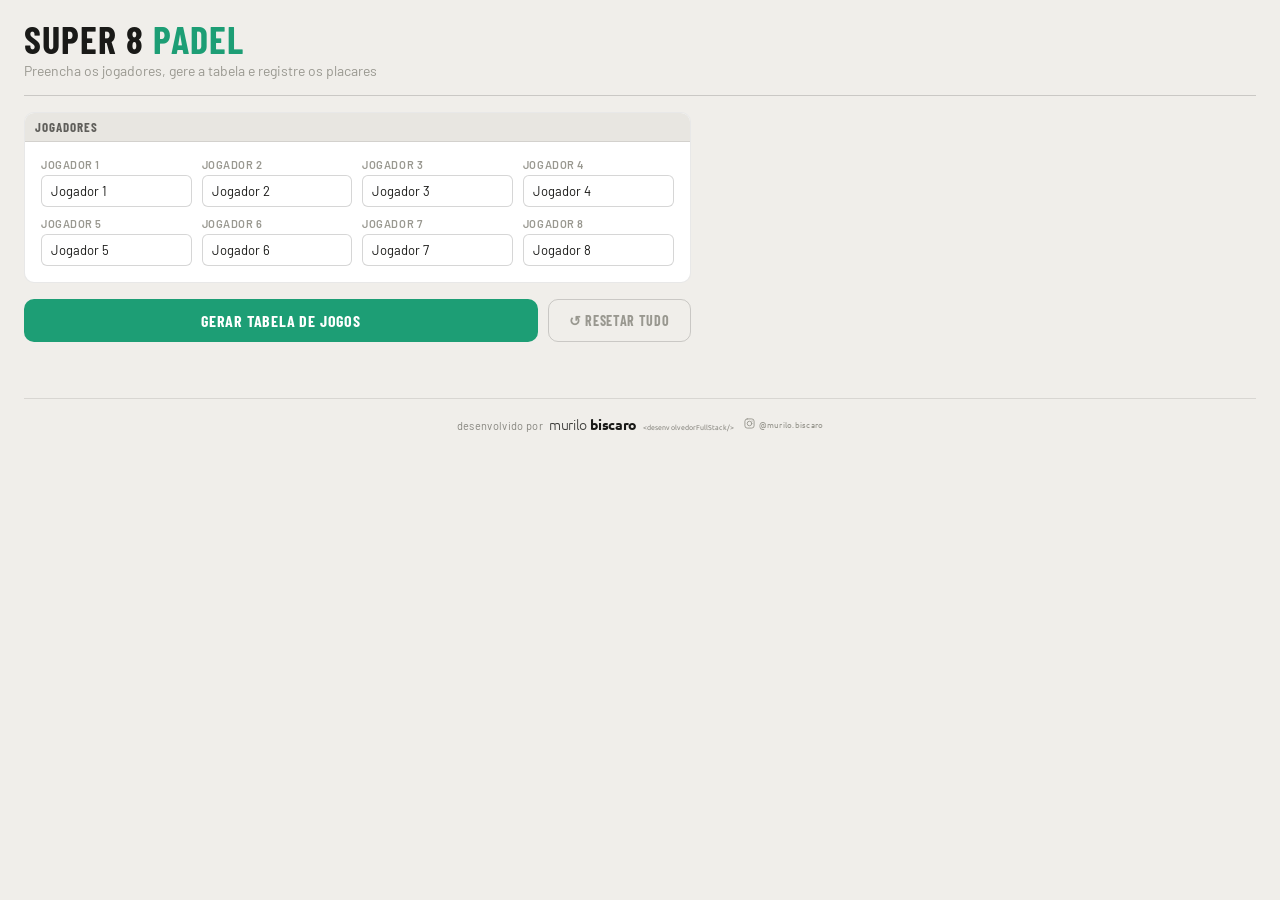
<file: index.html>
<!DOCTYPE html>
<html lang="pt-BR">
<head>
  <meta charset="UTF-8" />
  <meta name="viewport" content="width=device-width, initial-scale=1.0" />
  <title>Super 8 — Padel</title>
  <link rel="preconnect" href="https://fonts.googleapis.com">
  <link rel="preconnect" href="https://fonts.gstatic.com" crossorigin>
  <link href="https://fonts.googleapis.com/css2?family=Barlow:wght@400;500;600;700&family=Barlow+Condensed:wght@600;700&family=Ubuntu:wght@300;400;700&display=swap" rel="stylesheet">
  <link rel="stylesheet" href="style.css">
</head>
<body>
  <div class="container">
    <header class="site-header">
      <div>
        <h1>Super 8 <span>Padel</span></h1>
        <p>Preencha os jogadores, gere a tabela e registre os placares</p>
      </div>
    </header>

    <div class="app-layout">
      <main class="matches-column">
        <div class="card no-print">
          <div class="card-header">Jogadores</div>
          <div class="player-grid" id="player-grid"></div>
        </div>

        <div class="btn-row no-print">
          <button id="btn-generate" class="btn-generate">Gerar tabela de jogos</button>
          <button id="btn-reset" class="btn-reset">↺ Resetar tudo</button>
          <button id="btn-pdf" class="btn-pdf" style="display:none;">⬇ PDF</button>
        </div>

        <div id="rounds-section"></div>
      </main>

      <aside class="results-column">
        <div id="games-table-section"></div>
        <div id="standings-section"></div>
      </aside>
    </div>
  </div>

  <footer class="site-footer">
    <div class="footer-author">
      <p>desenvolvido por</p>
      <div class="name-line">
        <span class="name-regular">murilo</span>
        <span class="name-bold">biscaro</span>
      </div>
      <div class="subtitle">&lt;desenvolvedorFullStack/&gt;</div>
    </div>
    <a class="footer-link" href="https://instagram.com/murilo.biscaro" target="_blank">
      <svg width="11" height="11" viewBox="0 0 24 24" fill="none" stroke="currentColor" stroke-width="2" stroke-linecap="round" stroke-linejoin="round"><rect x="2" y="2" width="20" height="20" rx="5"/><circle cx="12" cy="12" r="5"/><circle cx="17.5" cy="6.5" r="1.2" fill="currentColor" stroke="none"/></svg>
      @murilo.biscaro
    </a>
  </footer>

  <script src="script.js"></script>
</body>
</html>
</file>
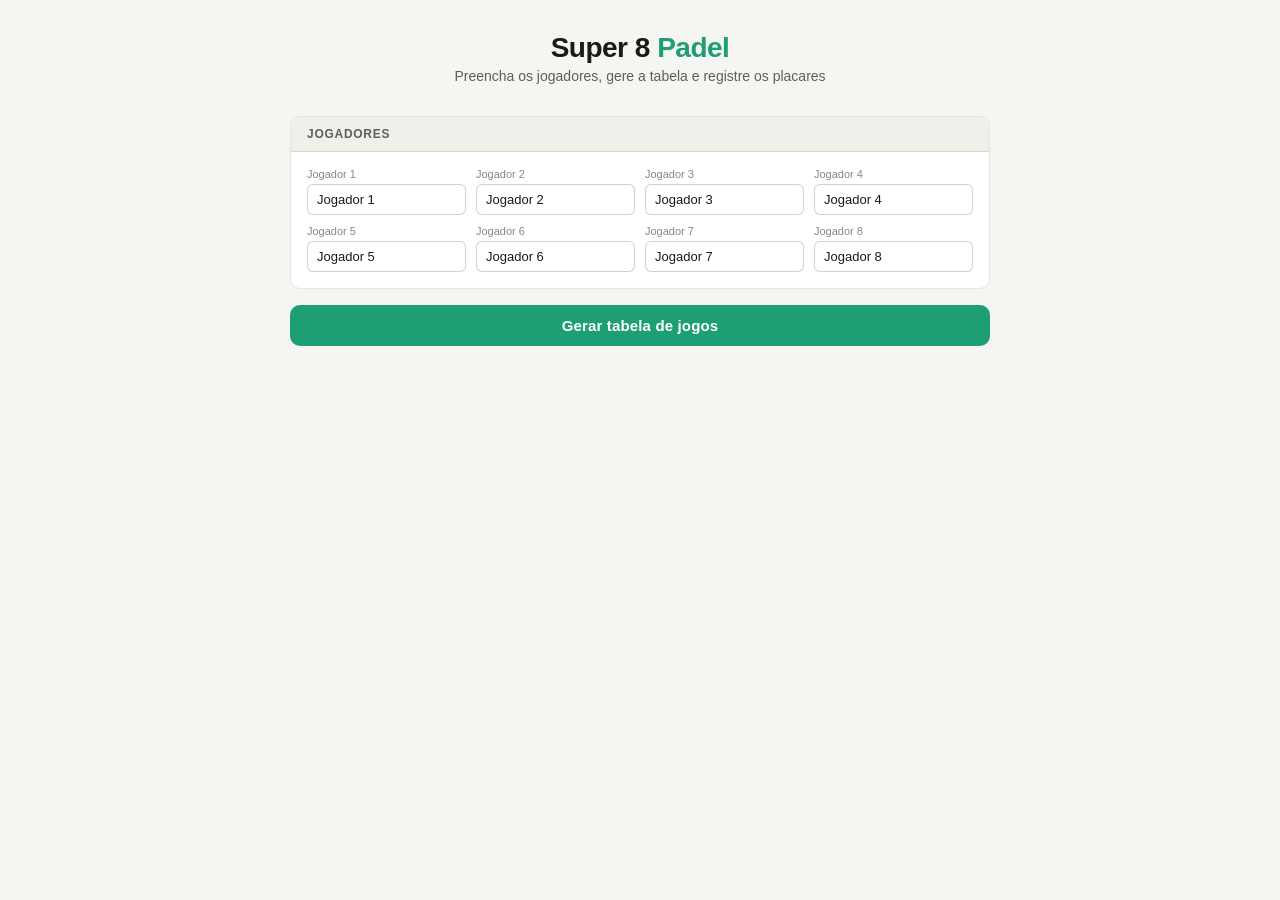
<file: index.html.html>
<!DOCTYPE html>
<html lang="pt-BR">
<head>
  <meta charset="UTF-8" />
  <meta name="viewport" content="width=device-width, initial-scale=1.0" />
  <title>Super 8 — Padel</title>
  <style>
    *, *::before, *::after { box-sizing: border-box; margin: 0; padding: 0; }

    :root {
      --green: #1D9E75;
      --green-dark: #0F6E56;
      --green-light: rgba(29,158,117,0.10);
      --bg: #f5f5f2;
      --surface: #ffffff;
      --surface2: #f0efea;
      --border: rgba(0,0,0,0.10);
      --border2: rgba(0,0,0,0.18);
      --text: #1a1a18;
      --text2: #5f5e5a;
      --text3: #888780;
      --gold: #BA7517;
      --silver: #888780;
      --bronze: #993C1D;
      --radius: 10px;
      --radius-sm: 6px;
    }

    body {
      font-family: -apple-system, BlinkMacSystemFont, 'Segoe UI', sans-serif;
      background: var(--bg);
      color: var(--text);
      min-height: 100vh;
      padding: 2rem 1rem 4rem;
    }

    .container { max-width: 700px; margin: 0 auto; }

    header { text-align: center; margin-bottom: 2rem; }
    header h1 { font-size: 28px; font-weight: 700; letter-spacing: -0.5px; color: var(--text); }
    header h1 span { color: var(--green); }
    header p { font-size: 14px; color: var(--text2); margin-top: 4px; }

    .card {
      background: var(--surface);
      border: 0.5px solid var(--border);
      border-radius: var(--radius);
      overflow: hidden;
      margin-bottom: 1rem;
    }

    .card-header {
      background: var(--surface2);
      padding: 10px 16px;
      border-bottom: 0.5px solid var(--border);
      font-size: 12px;
      font-weight: 600;
      color: var(--text2);
      text-transform: uppercase;
      letter-spacing: 0.06em;
      display: flex;
      justify-content: space-between;
      align-items: center;
    }

    .player-grid {
      display: grid;
      grid-template-columns: repeat(4, 1fr);
      gap: 10px;
      padding: 16px;
    }

    @media (max-width: 480px) {
      .player-grid { grid-template-columns: repeat(2, 1fr); }
    }

    .player-input-wrap { display: flex; flex-direction: column; gap: 4px; }
    .player-label { font-size: 11px; color: var(--text3); font-weight: 500; }
    .player-input {
      width: 100%;
      font-size: 13px;
      padding: 7px 9px;
      border: 0.5px solid var(--border2);
      border-radius: var(--radius-sm);
      background: var(--surface);
      color: var(--text);
      transition: border-color 0.15s, box-shadow 0.15s;
    }
    .player-input:focus {
      outline: none;
      border-color: var(--green);
      box-shadow: 0 0 0 3px rgba(29,158,117,0.15);
    }

    .btn-generate {
      width: 100%;
      padding: 12px;
      background: var(--green);
      color: #fff;
      border: none;
      border-radius: var(--radius);
      font-size: 15px;
      font-weight: 600;
      cursor: pointer;
      margin-bottom: 1.5rem;
      transition: background 0.15s, transform 0.1s;
      letter-spacing: 0.01em;
    }
    .btn-generate:hover { background: var(--green-dark); }
    .btn-generate:active { transform: scale(0.99); }

    .rounds-container { display: flex; flex-direction: column; gap: 12px; }

    .court-row {
      display: grid;
      grid-template-columns: 1fr auto 1fr;
      align-items: center;
      padding: 12px 16px;
      gap: 12px;
      border-bottom: 0.5px solid var(--border);
    }
    .court-row:last-child { border-bottom: none; }

    .team { display: flex; flex-direction: column; gap: 4px; }
    .team.right { align-items: flex-end; text-align: right; }
    .player-name { font-size: 13px; font-weight: 600; color: var(--text); }

    .vs-block { display: flex; flex-direction: column; align-items: center; gap: 5px; }
    .court-badge {
      font-size: 10px;
      color: var(--text3);
      background: var(--surface2);
      border: 0.5px solid var(--border);
      border-radius: 4px;
      padding: 2px 7px;
      white-space: nowrap;
    }
    .vs-text { font-size: 10px; font-weight: 600; color: var(--text3); }

    .score-inputs { display: flex; align-items: center; gap: 5px; }
    .score-input {
      width: 40px;
      text-align: center;
      font-size: 15px;
      font-weight: 700;
      padding: 5px 4px;
      border: 0.5px solid var(--border2);
      border-radius: var(--radius-sm);
      background: var(--surface);
      color: var(--text);
      transition: border-color 0.15s, box-shadow 0.15s;
    }
    .score-input:focus {
      outline: none;
      border-color: var(--green);
      box-shadow: 0 0 0 3px rgba(29,158,117,0.15);
    }
    .score-sep { font-size: 14px; color: var(--text3); font-weight: 500; }

    /* Standings */
    .standings-card {
      background: var(--surface);
      border: 0.5px solid var(--border);
      border-radius: var(--radius);
      overflow: hidden;
      margin-top: 1.5rem;
    }
    .standing-row {
      display: grid;
      grid-template-columns: 32px 1fr 60px;
      align-items: center;
      padding: 11px 16px;
      gap: 10px;
      border-bottom: 0.5px solid var(--border);
    }
    .standing-row:last-child { border-bottom: none; }
    .standing-row.top1 { background: rgba(186,117,23,0.07); }
    .standing-row.top2 { background: rgba(136,135,128,0.07); }
    .standing-row.top3 { background: rgba(153,60,29,0.06); }

    .pos { font-size: 13px; font-weight: 700; color: var(--text3); }
    .pos.gold { color: var(--gold); }
    .pos.silver { color: var(--silver); }
    .pos.bronze { color: var(--bronze); }

    .bar-wrap { display: flex; align-items: center; gap: 10px; }
    .bar-name { font-size: 13px; font-weight: 600; color: var(--text); min-width: 80px; max-width: 140px; white-space: nowrap; overflow: hidden; text-overflow: ellipsis; }
    .bar-track { flex: 1; background: var(--surface2); border-radius: 2px; height: 5px; }
    .bar-fill { height: 5px; border-radius: 2px; background: var(--green); transition: width 0.35s ease; }
    .games-val { font-size: 14px; font-weight: 700; color: var(--text); text-align: right; }

    .empty { text-align: center; padding: 2.5rem 1rem; color: var(--text3); font-size: 14px; }
  </style>
</head>
<body>
<div class="container">

  <header>
    <h1>Super 8 <span>Padel</span></h1>
    <p>Preencha os jogadores, gere a tabela e registre os placares</p>
  </header>

  <div class="card">
    <div class="card-header">Jogadores</div>
    <div class="player-grid" id="player-grid"></div>
  </div>

  <button class="btn-generate" onclick="generateTournament()">Gerar tabela de jogos</button>

  <div id="rounds-section"></div>
  <div id="standings-section"></div>

</div>

<script>
  const ROUNDS = [
    [{a:[0,1],b:[2,3]},{a:[4,5],b:[6,7]}],
    [{a:[0,2],b:[4,6]},{a:[1,3],b:[5,7]}],
    [{a:[0,3],b:[5,6]},{a:[1,2],b:[4,7]}],
    [{a:[0,4],b:[3,6]},{a:[1,5],b:[2,7]}],
    [{a:[0,5],b:[2,6]},{a:[1,4],b:[3,7]}],
    [{a:[0,6],b:[1,7]},{a:[2,5],b:[3,4]}],
    [{a:[0,7],b:[2,4]},{a:[1,6],b:[3,5]}],
  ];

  let scores = {};

  function buildPlayerGrid() {
    const g = document.getElementById('player-grid');
    g.innerHTML = '';
    for (let i = 0; i < 8; i++) {
      const wrap = document.createElement('div');
      wrap.className = 'player-input-wrap';
      wrap.innerHTML = `
        <span class="player-label">Jogador ${i+1}</span>
        <input class="player-input" id="p${i}" type="text" value="Jogador ${i+1}" maxlength="18" />
      `;
      g.appendChild(wrap);
    }
  }

  function getNames() {
    return Array.from({length:8}, (_,i) => document.getElementById('p'+i).value.trim() || `Jogador ${i+1}`);
  }

  function generateTournament() {
    scores = {};
    const names = getNames();
    const sec = document.getElementById('rounds-section');
    sec.innerHTML = '';

    const container = document.createElement('div');
    container.className = 'rounds-container';

    ROUNDS.forEach((courts, ri) => {
      const card = document.createElement('div');
      card.className = 'card';
      card.innerHTML = `<div class="card-header">Rodada ${ri+1}</div>`;

      courts.forEach((match, ci) => {
        const key = `${ri}-${ci}`;
        scores[key] = {a:'', b:'', match};

        const row = document.createElement('div');
        row.className = 'court-row';
        row.innerHTML = `
          <div class="team">
            <span class="player-name">${names[match.a[0]]}</span>
            <span class="player-name">${names[match.a[1]]}</span>
          </div>
          <div class="vs-block">
            <span class="court-badge">Quadra ${ci+1}</span>
            <span class="vs-text">vs</span>
            <div class="score-inputs">
              <input class="score-input" type="number" min="0" max="99" placeholder="–" id="s${key}a"
                oninput="updateScore('${key}','a',this.value)" />
              <span class="score-sep">×</span>
              <input class="score-input" type="number" min="0" max="99" placeholder="–" id="s${key}b"
                oninput="updateScore('${key}','b',this.value)" />
            </div>
          </div>
          <div class="team right">
            <span class="player-name">${names[match.b[0]]}</span>
            <span class="player-name">${names[match.b[1]]}</span>
          </div>
        `;
        card.appendChild(row);
      });

      container.appendChild(card);
    });

    sec.appendChild(container);
    renderStandings();
  }

  function updateScore(key, side, val) {
    scores[key][side] = val === '' ? '' : Math.max(0, parseInt(val) || 0);
    renderStandings();
  }

  function renderStandings() {
    const names = getNames();
    const games = new Array(8).fill(0);

    Object.values(scores).forEach(({a, b, match}) => {
      if (a === '' || b === '' || a === undefined || b === undefined) return;
      const na = parseInt(a), nb = parseInt(b);
      if (isNaN(na) || isNaN(nb)) return;
      match.a.forEach(p => { games[p] += na; });
      match.b.forEach(p => { games[p] += nb; });
    });

    const ranked = games
      .map((g, i) => ({games: g, i, name: names[i]}))
      .sort((a, b) => b.games - a.games);

    const maxGames = Math.max(...ranked.map(r => r.games), 1);

    const sec = document.getElementById('standings-section');
    const card = document.createElement('div');
    card.className = 'standings-card';
    card.innerHTML = `
      <div class="card-header">
        <span>Classificação</span>
        <span>Games ganhos</span>
      </div>
    `;

    ranked.forEach((p, pos) => {
      const row = document.createElement('div');
      const topClass = pos === 0 ? 'top1' : pos === 1 ? 'top2' : pos === 2 ? 'top3' : '';
      row.className = 'standing-row ' + topClass;
      const posClass = pos === 0 ? 'gold' : pos === 1 ? 'silver' : pos === 2 ? 'bronze' : '';
      const medal = pos === 0 ? '1°' : pos === 1 ? '2°' : pos === 2 ? '3°' : `${pos+1}°`;
      const barW = Math.round((p.games / maxGames) * 100);
      row.innerHTML = `
        <span class="pos ${posClass}">${medal}</span>
        <div class="bar-wrap">
          <span class="bar-name">${p.name}</span>
          <div class="bar-track"><div class="bar-fill" style="width:${barW}%"></div></div>
        </div>
        <span class="games-val">${p.games}</span>
      `;
      card.appendChild(row);
    });

    sec.innerHTML = '';
    sec.appendChild(card);
  }

  buildPlayerGrid();
</script>
</body>
</html>
</file>
<file: style.css>
/* Estilos principais do projeto Super 8 Padel */
*, *::before, *::after {
    box-sizing: border-box;
    margin: 0;
    padding: 0;
}

:root {
    --green: #1D9E75;
    --green-dark: #0F6E56;
    --green-light: rgba(29, 158, 117, 0.10);
    --bg: #f0eeea;
    --surface: #ffffff;
    --surface2: #e8e6e1;
    --border: rgba(0, 0, 0, 0.09);
    --border2: rgba(0, 0, 0, 0.16);
    --text: #1a1a18;
    --text2: #5f5e5a;
    --text3: #999890;
    --gold: #BA7517;
    --silver: #7a7975;
    --bronze: #903820;
    --radius: 10px;
    --radius-sm: 6px;
    --font: 'Barlow', sans-serif;
    --font-cond: 'Barlow Condensed', sans-serif;
}

html {
    scroll-behavior: smooth;
}

body {
    font-family: var(--font);
    background: var(--bg);
    color: var(--text);
    min-height: 100vh;
    padding: 1.25rem 1.5rem 2rem;
}

.container {
    width: 100%;
    max-width: 1600px;
    margin: 0 auto;
}

.app-layout {
    display: grid;
    grid-template-columns: minmax(0, 1fr);
    gap: 16px;
}

.matches-column,
.results-column {
    min-width: 0;
}

@media (min-width: 1024px) {
    .app-layout {
          grid-template-columns: minmax(0, 1.1fr) minmax(390px, 0.9fr);
          align-items: stretch;
          gap: 20px;
    }

  .results-column {
        display: flex;
        flex-direction: column;
  }

  #standings-section {
        display: flex;
        flex: 1;
        min-height: 0;
        align-items: flex-end;
  }

  #standings-section .standings-card {
        width: 100%;
        flex: 0 0 auto;
        margin: 16px 0 0;
        align-self: flex-end;
  }
}

/* Cabeçalho principal */
.site-header {
    text-align: left;
    display: flex;
    align-items: center;
    gap: 1.2rem;
    margin-bottom: 1rem;
    padding-bottom: 1rem;
    border-bottom: 0.5px solid rgba(0, 0, 0, 0.16);
}

.site-header h1 {
    font-family: var(--font-cond);
    font-size: 38px;
    font-weight: 700;
    letter-spacing: 1px;
    color: var(--text);
    text-transform: uppercase;
    line-height: 1;
}

.site-header h1 span {
    color: var(--green);
}

.site-header p {
    font-size: 14px;
    color: var(--text3);
    margin-top: 0.25rem;
}

/* Cartões e layout de painel */
.card,
.standings-card {
    background: var(--surface);
    border: 0.5px solid var(--border);
    border-radius: var(--radius);
    overflow: hidden;
    margin-bottom: 1rem;
}

.card-header {
    background: var(--surface2);
    padding: 9px 16px;
    border-bottom: 0.5px solid var(--border);
    font-family: var(--font-cond);
    font-size: 13px;
    font-weight: 700;
    color: var(--text2);
    text-transform: uppercase;
    letter-spacing: 0.08em;
    display: flex;
    justify-content: space-between;
    align-items: center;
}

.player-grid {
    display: grid;
    grid-template-columns: repeat(4, 1fr);
    gap: 10px;
    padding: 16px;
}

@media (max-width: 500px) {
    .player-grid {
          grid-template-columns: repeat(2, 1fr);
    }
}

.player-input-wrap {
    display: flex;
    flex-direction: column;
    gap: 4px;
}

.player-label {
    font-size: 11px;
    color: var(--text3);
    font-weight: 600;
    text-transform: uppercase;
    letter-spacing: 0.05em;
}

.player-input {
    width: 100%;
    font-family: var(--font);
    font-size: 13px;
    padding: 7px 9px;
    border: 0.5px solid var(--border2);
    border-radius: var(--radius-sm);
    background: var(--surface);
    color: var(--text);
    transition: border-color 0.15s, box-shadow 0.15s;
}

.player-input:focus {
    outline: none;
    border-color: var(--green);
    box-shadow: 0 0 0 3px rgba(29, 158, 117, 0.12);
}

.btn-row {
    display: flex;
    gap: 10px;
    margin-bottom: 1.5rem;
    flex-wrap: wrap;
}

.btn-generate,
.btn-reset,
.btn-pdf {
    border-radius: var(--radius);
    font-family: var(--font-cond);
    text-transform: uppercase;
    letter-spacing: 0.05em;
    cursor: pointer;
    transition: all 0.15s ease;
}

.btn-generate {
    flex: 1;
    min-width: 150px;
    padding: 12px;
    background: var(--green);
    color: #fff;
    border: none;
    font-size: 16px;
    font-weight: 700;
}

.btn-generate:hover {
    background: var(--green-dark);
}

.btn-generate:active {
    transform: scale(0.99);
}

.btn-reset,
.btn-pdf {
    padding: 12px 20px;
    background: transparent;
    color: var(--text3);
    border: 0.5px solid var(--border2);
    font-size: 14px;
    font-weight: 700;
}

.btn-reset:hover {
    border-color: #c0392b;
    color: #c0392b;
    background: rgba(192, 57, 43, 0.05);
}

.btn-pdf:hover {
    border-color: var(--green);
    color: var(--green);
    background: rgba(29, 158, 117, 0.05);
}

@media print {
    body {
          background: #fff;
          padding: 0;
    }

  .no-print {
        display: none !important;
  }

  .card,
    .standings-card {
          box-shadow: none;
          border: 1px solid #ddd;
          break-inside: avoid;
    }

  .rounds-container {
        gap: 8px;
  }

  .section-gap {
        margin-top: 1rem;
  }
}

.rounds-container {
    display: flex;
    flex-direction: column;
    gap: 12px;
}

.rounds-container > .card {
    min-width: 0;
    margin-bottom: 0;
}

.criteria-list {
    display: grid;
    gap: 4px;
    padding: 10px 12px;
    color: var(--text2);
    font-size: 11px;
    line-height: 1.3;
}

.court-row {
    display: grid;
    grid-template-columns: 1fr auto 1fr;
    align-items: center;
    padding: 6px 8px;
    gap: 8px;
    border-bottom: 0.5px solid var(--border);
}

.court-row:last-child {
    border-bottom: none;
}

.team {
    display: flex;
    flex-direction: column;
    gap: 1px;
    min-width: 0;
}

.team.right {
    align-items: flex-end;
    text-align: right;
}

.player-name {
    font-size: 13px;
    font-weight: 600;
    color: var(--text);
}

.score-inputs {
    display: flex;
    align-items: center;
    gap: 5px;
}

.score-input {
    width: 40px;
    text-align: center;
    font-family: var(--font-cond);
    font-size: 18px;
    font-weight: 700;
    padding: 5px 4px;
    border: 0.5px solid var(--border2);
    border-radius: var(--radius-sm);
    background: var(--surface);
    color: var(--text);
    transition: border-color 0.15s, box-shadow 0.15s;
}

.score-input:focus {
    outline: none;
    border-color: var(--green);
    box-shadow: 0 0 0 3px rgba(29, 158, 117, 0.12);
}

.score-input.score-winner {
    border-color: #105c31;
    background: #167c42;
    color: #fff;
}

.score-input.score-loser {
    border-color: #7a1710;
    background: #b42318;
    color: #fff;
}

.score-sep {
    font-size: 14px;
    color: var(--text3);
    font-weight: 600;
}

.games-table-wrap {
    overflow-x: hidden;
    padding: 0;
}

.games-table {
    width: 100%;
    table-layout: fixed;
    border-collapse: collapse;
    font-size: 12px;
}

.games-table th,
.games-table td {
    padding: 7px 4px;
    border-bottom: 0.5px solid var(--border);
}

.games-table th {
    background: var(--surface2);
    font-family: var(--font-cond);
    font-size: 11px;
    font-weight: 700;
    text-transform: uppercase;
    letter-spacing: 0.06em;
    color: var(--text2);
    white-space: nowrap;
}

.games-table th:first-child {
    text-align: left;
    width: 25%;
}

.games-table th:not(:first-child) {
    text-align: center;
}

.games-table td:first-child {
    font-weight: 600;
    font-size: 11px;
    overflow-wrap: anywhere;
}

.games-table td:not(:first-child) {
    text-align: center;
    font-size: 11px;
}

.games-table tr:last-child td {
    border-bottom: none;
}

.games-table tr:hover td {
    background: rgba(29, 158, 117, 0.04);
}

.games-table .total-cell {
    font-family: var(--font-cond);
    font-size: 16px;
    font-weight: 700;
    color: var(--green);
}

.games-table .no-game {
    color: var(--text3);
    font-size: 11px;
}

.standings-card {
    margin-top: 1rem;
}

.standing-row {
    display: grid;
    grid-template-columns: 32px minmax(0, 1fr) auto;
    align-items: center;
    padding: 11px 16px;
    gap: 12px;
    border-bottom: 0.5px solid var(--border);
}

.standing-row:last-child {
    border-bottom: none;
}

.standing-row.top1 {
    background: rgba(186, 117, 23, 0.07);
}

.standing-row.top2 {
    background: rgba(122, 121, 117, 0.06);
}

.standing-row.top3 {
    background: rgba(144, 56, 32, 0.06);
}

.pos {
    font-family: var(--font-cond);
    font-size: 14px;
    font-weight: 700;
    color: var(--text3);
}

.pos.gold {
    color: var(--gold);
}

.pos.silver {
    color: var(--silver);
}

.pos.bronze {
    color: var(--bronze);
}

.standing-info {
    display: flex;
    flex-direction: column;
    gap: 2px;
}

.standing-name {
    font-size: 14px;
    font-weight: 600;
    color: var(--text);
}

.standing-name-line {
    display: flex;
    align-items: center;
    flex-wrap: wrap;
    gap: 6px;
}

.placement-badge,
.relegated-badge {
    display: inline-flex;
    align-items: center;
    padding: 3px 6px;
    border-radius: 3px;
    font-size: 9px;
    font-weight: 700;
    line-height: 1;
    text-transform: uppercase;
    white-space: nowrap;
}

.champion-badge {
    background: #d4a017;
    color: #3a2a00;
}

.second-badge {
    background: #d7d7d2;
    color: #343431;
}

.third-badge {
    background: #a97142;
    color: #fff;
}

.relegated-badge {
    background: #b42318;
    color: #fff;
}

.standing-criteria {
    font-size: 11px;
    color: var(--text3);
    font-style: italic;
}

.standing-metrics {
    display: grid;
    grid-template-columns: 94px 96px 70px;
    width: max-content;
    align-items: center;
    gap: 8px;
}

.standing-metric {
    display: grid;
    grid-template-columns: max-content max-content;
    align-items: center;
    justify-content: end;
    column-gap: 3px;
}

.standing-metric + .standing-metric {
    border-left: 1px solid var(--border2);
    padding-left: 8px;
}

.saldo-metric {
    display: flex;
    flex-direction: column;
    align-items: flex-end;
    gap: 2px;
}

.saldo-main-line {
    display: flex;
    align-items: baseline;
    gap: 4px;
}

.saldo-breakdown {
    color: var(--text3);
    font-size: 7px;
    font-weight: 500;
    line-height: 1;
    white-space: nowrap;
}

.games-val {
    font-family: var(--font-cond);
    font-size: 16px;
    font-weight: 700;
    color: var(--text2);
    line-height: 1;
}

.primary-metric {
    padding: 3px 4px;
    border-radius: 4px;
    background: var(--green-light);
}

.primary-metric .games-val {
    color: var(--green-dark);
}

.games-lbl {
    font-size: 9px;
    color: var(--text3);
    text-transform: uppercase;
    letter-spacing: 0.04em;
    line-height: 1.05;
}

.age-tiebreak-actions {
    display: flex;
    flex-wrap: wrap;
    gap: 8px;
    margin-top: 8px;
}

.tiebreak-note {
    margin-top: 8px;
    padding: 10px 12px;
    border-radius: 12px;
    background: rgba(29, 158, 117, 0.08);
    color: var(--text);
    font-size: 12px;
    line-height: 1.4;
    border: 1px solid rgba(29, 158, 117, 0.16);
}

.tiebreak-note strong {
    font-weight: 700;
}

.tie-btn {
    padding: 8px 12px;
    min-width: 100px;
    border: none;
    border-radius: 14px;
    background: var(--green);
    color: #fff;
    font-size: 11px;
    font-weight: 700;
    text-transform: uppercase;
    letter-spacing: 0.04em;
    cursor: pointer;
    transition: transform 0.15s ease, box-shadow 0.15s ease, background 0.2s ease;
    box-shadow: 0 6px 14px rgba(29, 158, 117, 0.16);
    display: inline-flex;
    flex-direction: column;
    align-items: center;
    gap: 2px;
    line-height: 1.1;
}

.tie-btn span {
    font-size: 10px;
    opacity: 0.95;
}

.tie-btn strong {
    display: block;
    font-size: 12px;
    font-weight: 800;
    text-transform: none;
}

.tie-btn:hover {
    background: #1f8b5f;
    transform: translateY(-1px);
    box-shadow: 0 8px 18px rgba(29, 158, 117, 0.22);
}

.standing-row.age-winner {
    background: rgba(29, 158, 117, 0.12);
    box-shadow: inset 0 0 0 1px rgba(29, 158, 117, 0.16);
}

.section-gap {
    margin-top: 1.5rem;
}

@media (min-width: 1024px) {
    .section-gap {
          margin-top: 0;
    }

  .standings-card {
        margin-top: 16px;
  }
}

.site-footer {
    display: flex;
    align-items: center;
    justify-content: center;
    gap: 10px;
    text-align: center;
    margin-top: 2rem;
    padding-top: 1rem;
    padding-bottom: 0.7rem;
    border-top: 0.5px solid rgba(0, 0, 0, 0.10);
}

.footer-brand {
    display: flex;
    align-items: center;
    justify-content: center;
    gap: 10px;
}

.footer-author {
    display: flex;
    align-items: baseline;
    justify-content: center;
    gap: 6px;
    text-align: center;
}

.footer-author p {
    font-size: 11px;
    color: #888780;
    letter-spacing: 0.03em;
    margin-bottom: 0;
    white-space: nowrap;
}

.footer-author .name-line {
    line-height: 1.1;
    white-space: nowrap;
}

.footer-author .name-line span {
    font-family: 'Ubuntu', sans-serif;
    display: inline-block;
}

.footer-author .name-regular {
    font-weight: 300;
    font-size: 14px;
    color: #3a3a38;
    letter-spacing: -0.3px;
}

.footer-author .name-bold {
    font-weight: 700;
    font-size: 14px;
    color: #1a1a18;
    letter-spacing: -0.3px;
}

.footer-author .subtitle {
    font-family: 'Ubuntu', sans-serif;
    font-weight: 400;
    font-size: 7px;
    color: #888780;
    letter-spacing: 0.01em;
    margin-top: 0;
    white-space: nowrap;
}

.footer-separator {
    width: 1px;
    height: 21px;
    background-color: #999890;
}

.footer-link {
    font-family: 'Ubuntu', sans-serif;
    display: inline-flex;
    align-items: center;
    justify-content: center;
    gap: 4px;
    font-size: 8px;
    color: #999890;
    text-decoration: none;
    letter-spacing: 0.03em;
    white-space: nowrap;
}

.footer-link svg {
    display: block;
}

@media (max-width: 600px) {
    .btn-row {
          flex-direction: column;
    }

  .standing-row {
        grid-template-columns: 24px minmax(0, 1fr);
  }

  .standing-metrics {
        grid-column: 1 / -1;
        width: 100%;
        grid-template-columns: repeat(3, minmax(0, 1fr));
        gap: 6px;
  }

  .site-footer {
        gap: 6px;
  }

  .footer-author {
        gap: 3px;
  }

  .footer-author p {
        font-size: 8px;
  }

  .footer-author .name-regular,
    .footer-author .name-bold {
          font-size: 11px;
    }

  .footer-author .subtitle {
        font-size: 6px;
  }

  .footer-link {
        font-size: 7px;
  }
}

@media (min-width: 601px) and (max-width: 1199px) {
    .standing-row {
          grid-template-columns: 24px minmax(0, 1fr);
    }

  .standing-metrics {
        grid-column: 1 / -1;
        width: 100%;
        grid-template-columns: repeat(3, minmax(0, 1fr));
        gap: 12px;
  }
}

@media (min-width: 1200px) {
    .rounds-container {
          display: grid;
          grid-template-columns: repeat(2, minmax(0, 1fr));
          grid-template-rows: repeat(4, auto);
          grid-auto-flow: column;
          align-items: stretch;
          gap: 8px;
    }

  .card-header {
        padding: 6px 10px;
  }

  .criteria-list {
        gap: 3px;
        padding: 8px 10px;
        font-size: 10px;
        line-height: 1.25;
  }

  .court-row {
        grid-template-columns: minmax(0, 1fr) auto minmax(0, 1fr);
        padding: 4px 6px;
        gap: 4px;
  }

  .team {
        flex-direction: row;
        align-items: center;
        min-width: 0;
        gap: 4px;
  }

  .team.right {
        justify-content: flex-end;
  }

  .player-name {
        flex: 1 1 0;
        min-width: 0;
        overflow: hidden;
        font-size: 12px;
        line-height: 1;
        text-overflow: ellipsis;
        white-space: nowrap;
  }

  .score-inputs {
        gap: 2px;
  }

  .score-input {
        width: 30px;
        padding: 1px;
        font-size: 15px;
  }

  .standings-card {
        margin-top: 8px;
  }

  .standing-row {
        grid-template-columns: 24px minmax(0, 1fr) auto;
        padding: 5px 10px;
        gap: 8px;
  }

  .standing-name {
        font-size: 12px;
  }

  .standing-criteria {
        font-size: 9px;
        line-height: 1.2;
  }

  .games-val {
        font-size: 15px;
  }

  .games-lbl {
        font-size: 9px;
  }

  .standing-metrics {
        grid-template-columns: 94px 96px 70px;
        gap: 6px;
  }

  .standing-metric {
        column-gap: 3px;
  }

  .standing-metric + .standing-metric {
        padding-left: 4px;
  }

  .games-lbl {
        font-size: 8px;
  }

  .primary-metric .games-val {
        font-size: 17px;
        padding-top: 3px;
        padding-bottom: 3px;
  }
}

@media (min-width: 601px) and (max-width: 1399px) {
    .standing-row {
          grid-template-columns: 24px minmax(0, 1fr);
    }

  .standing-metrics {
        grid-column: 1 / -1;
        width: 100%;
        grid-template-columns: repeat(3, minmax(0, 1fr));
  }
}
</file>
